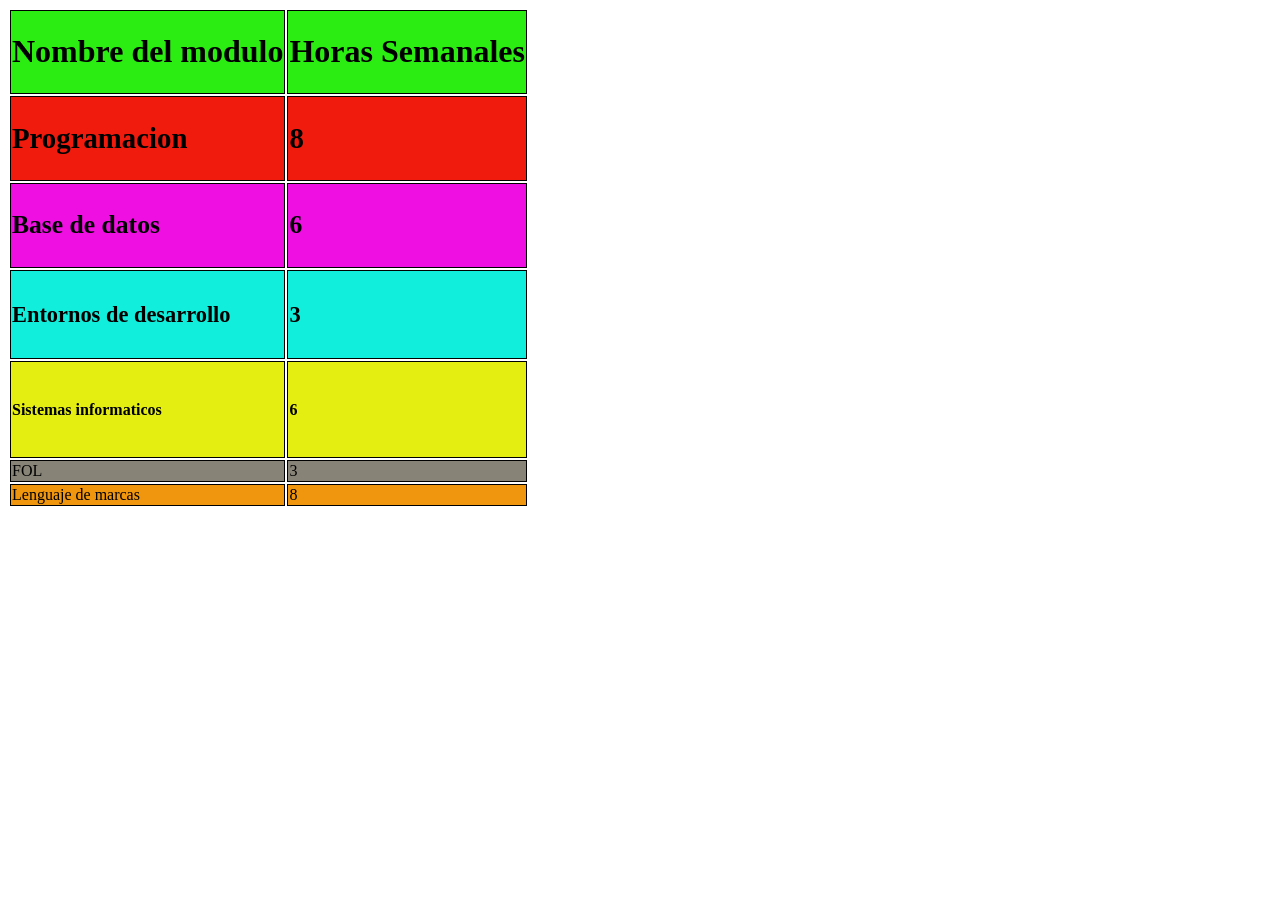
<file: U7_1920_Estructura_de_Control_y_Funciones/index.html>
<!DOCTYPE html>
<html lang="en">
<head>
    <meta charset="UTF-8">
    <meta http-equiv="X-UA-Compatible" content="IE=edge">
    <meta name="viewport" content="width=device-width, initial-scale=1.0">
    <title>Document</title>
    <link rel="stylesheet" href="css/Style.css">
</head>
<body>
    <table>
        <tr>
            <td><h1>Nombre del modulo</h1></td>
            <td><h1>Horas Semanales</h1></td>
        </tr>
        <tr>
            <td><h2>Programacion</h2></td>
            <td><h2>8</h2></td>
        </tr>
        <tr>
            <td><h3>Base de datos</h3></td>
            <td><h3>6</h3></td>
        </tr>
        <tr>
            <td><h4>Entornos de desarrollo</h4></td>
            <td><h4>3</h4></td>
        </tr>
        <tr>
            <td><h6>Sistemas informaticos</h6></td>
            <td><h6>6</h6></td>
        </tr>
        <tr>
            <td><h7>FOL</h7></td>
            <td><h7>3</h7></td>
        </tr>
        <tr>
            <td><h8>Lenguaje de marcas</h8></td>
            <td><h8>8</h8></td>
        </tr>
    </table>
</body>
</html>
</file>
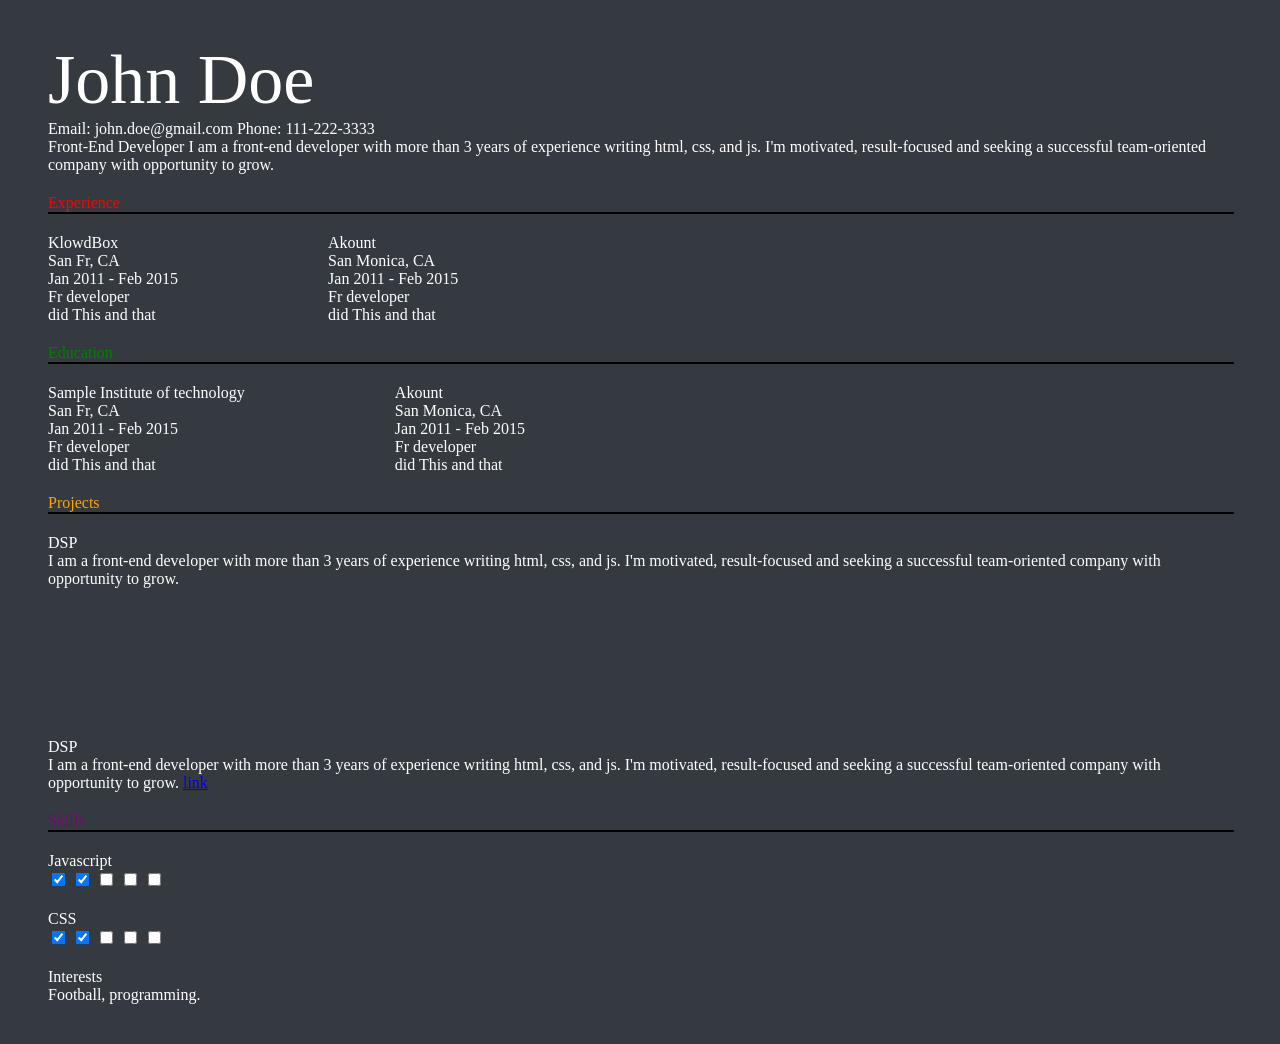
<file: U7_T1_2021_SASS-CV/index.html>
<html lang="en"><head>
    <meta charset="UTF-8">
    <meta http-equiv="X-UA-Compatible" content="IE=edge">
    <meta name="viewport" content="width=device-width, initial-scale=1.0">
    <title>Mi CV</title>
    <link rel="stylesheet" href="https://educacionadistancia.juntadeandalucia.es/centros/cordoba/pluginfile.php/104125/mod_assign/intro/css/style.css">
    <link href="https://fonts.googleapis.com/css?family=Lato:400,300,700" rel="stylesheet" type="text/css">
    <link rel="stylesheet" href="style.css">
</head>

<body>
    <div class="container">
        <div class="header">
            <div class="full-name">
                <span class="first-name">John</span>
                <span class="last-name">Doe</span>
            </div>
            <div class="contact-info">
                <span class="email">Email: </span>
                <span class="email-val">john.doe@gmail.com</span>
                <span class="separator"></span>
                <span class="phone">Phone: </span>
                <span class="phone-val">111-222-3333</span>
            </div>

            <div class="about">
                <span class="position">Front-End Developer </span>
                <span class="desc">
                    I am a front-end developer with more than 3 years of experience writing html, css, and js. I'm
                    motivated, result-focused and seeking a successful team-oriented company with opportunity to grow.
                </span>
            </div>
        </div>
        <div class="details">
            <div class="section">
                <div class="section__title section-title-1">Experience</div>
                <div class="section__list">
                    <div class="section__list-item">
                        <div class="left">
                            <div class="name">KlowdBox</div>
                            <div class="addr">San Fr, CA</div>
                            <div class="duration">Jan 2011 - Feb 2015</div>
                        </div>
                        <div class="right">
                            <div class="name">Fr developer</div>
                            <div class="desc">did This and that</div>
                        </div>
                    </div>
                    <div class="section__list-item">
                        <div class="left">
                            <div class="name">Akount</div>
                            <div class="addr">San Monica, CA</div>
                            <div class="duration">Jan 2011 - Feb 2015</div>
                        </div>
                        <div class="right">
                            <div class="name">Fr developer</div>
                            <div class="desc">did This and that</div>
                        </div>
                    </div>

                </div>
            </div>
            <div class="section">
                <div class="section__title section-title-2">Education</div>
                <div class="section__list">
                    <div class="section__list-item">
                        <div class="left">
                            <div class="name">Sample Institute of technology</div>
                            <div class="addr">San Fr, CA</div>
                            <div class="duration">Jan 2011 - Feb 2015</div>
                        </div>
                        <div class="right">
                            <div class="name">Fr developer</div>
                            <div class="desc">did This and that</div>
                        </div>
                    </div>
                    <div class="section__list-item">
                        <div class="left">
                            <div class="name">Akount</div>
                            <div class="addr">San Monica, CA</div>
                            <div class="duration">Jan 2011 - Feb 2015</div>
                        </div>
                        <div class="right">
                            <div class="name">Fr developer</div>
                            <div class="desc">did This and that</div>
                        </div>
                    </div>

                </div>

            </div>
            <div class="section">
                <div class="section__title section-title-3">Projects</div>
                <div class="section__list">
                    <div class="section__list-item">
                        <div class="name">DSP</div>
                        <div class="text">I am a front-end developer with more than 3 years of experience writing html,
                            css, and js. I'm motivated, result-focused and seeking a successful team-oriented company
                            with opportunity to grow.</div>
                    </div>

                    <div class="section__list-item">
                        <div class="name">DSP</div>
                        <div class="text">I am a front-end developer with more than 3 years of experience writing html,
                            css, and js. I'm motivated, result-focused and seeking a successful team-oriented company
                            with opportunity to grow. <a href="https://educacionadistancia.juntadeandalucia.es/login">link</a>
                        </div>
                    </div>
                </div>
            </div>
            <div class="section">
                <div class="section__title section-title-4">Skills</div>
                <div class="skills">
                    <div class="skills__item">
                        <div class="left">
                            <div class="name">
                                Javascript
                            </div>
                        </div>
                        <div class="right">
                            <input id="ck1" type="checkbox" checked="">

                            <label for="ck1"></label>
                            <input id="ck2" type="checkbox" checked="">

                            <label for="ck2"></label>
                            <input id="ck3" type="checkbox">

                            <label for="ck3"></label>
                            <input id="ck4" type="checkbox">
                            <label for="ck4"></label>
                            <input id="ck5" type="checkbox">
                            <label for="ck5"></label>

                        </div>
                    </div>

                </div>
                <div class="skills__item">
                    <div class="left">
                        <div class="name">
                            CSS</div>
                    </div>
                    <div class="right">
                        <input id="ck1" type="checkbox" checked="">

                        <label for="ck1"></label>
                        <input id="ck2" type="checkbox" checked="">

                        <label for="ck2"></label>
                        <input id="ck3" type="checkbox">

                        <label for="ck3"></label>
                        <input id="ck4" type="checkbox">
                        <label for="ck4"></label>
                        <input id="ck5" type="checkbox">
                        <label for="ck5"></label>

                    </div>
                </div>

            </div>
            <div class="section">
                <div class="section__title">
                    Interests
                </div>
                <div class="section__list">
                    <div class="section__list-item">
                        Football, programming.
                    </div>
                </div>
            </div>
        </div>
    </div>
    

</body></html>
</file>
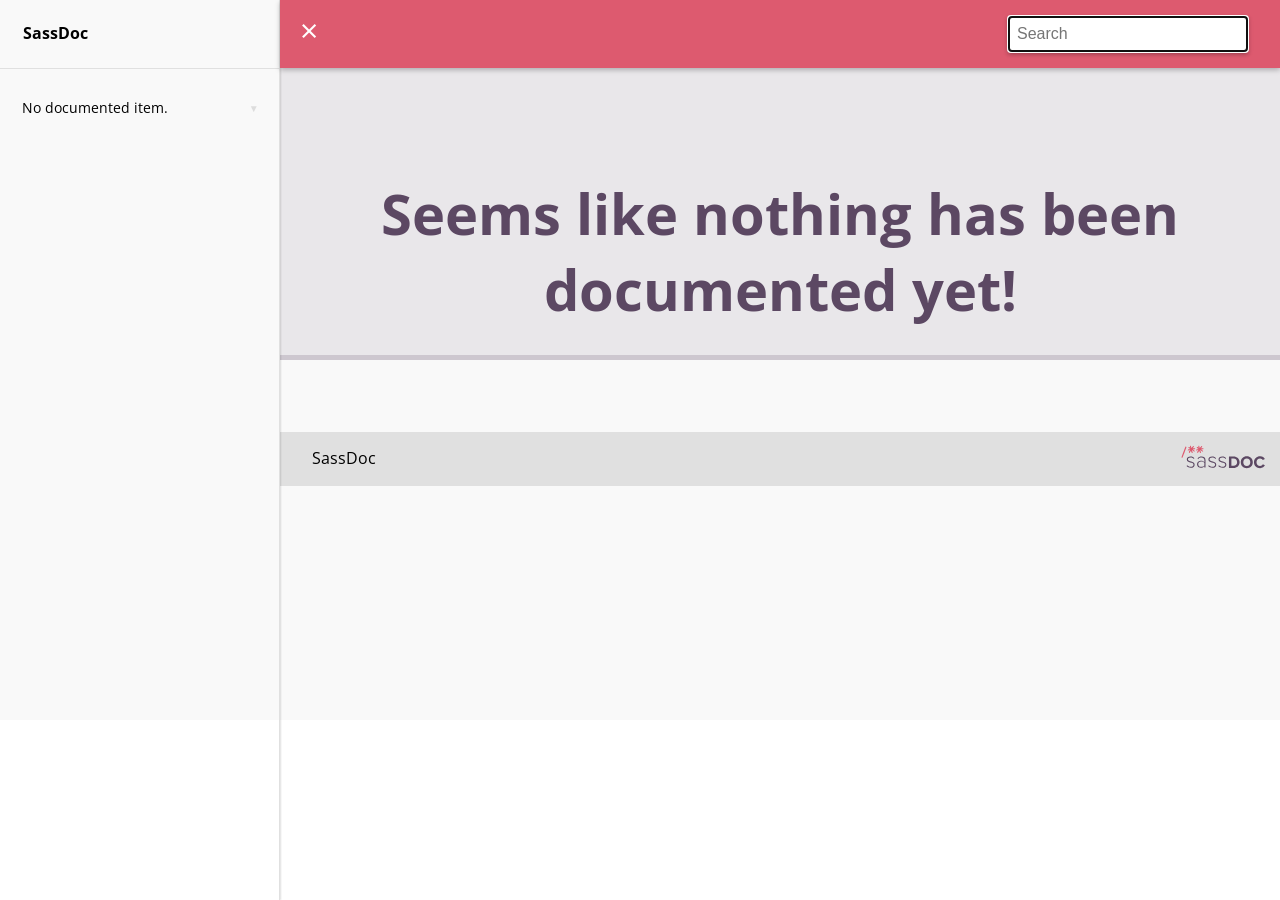
<file: U7_T1_2021_SASS-CV/sassdoc/index.html>
<!doctype html><html lang="en"><head><meta charset="utf-8"><title>SassDoc</title><link rel="stylesheet" href="assets/css/main.css"><link href="https://fonts.googleapis.com/css?family=Open+Sans:400,500,700" rel="stylesheet" type="text/css"><meta name="viewport" content="width=device-width"><meta content="IE=edge, chrome=1" http-equiv="X-UA-Compatible"><!-- Open Graph tags --><meta property="og:title" content="SassDoc - SassDoc"><meta property="og:type" content="website"><meta property="og:description" content="Release the docs!"><!-- Thanks to Sass-lang.com for the icons --><link href="assets/images/favicon.png" rel="shortcut icon"></head><body><aside class="sidebar" role="nav"><div class="sidebar__header"><h1 class="sidebar__title">SassDoc</h1></div><div class="sidebar__body"><p class="sidebar__item sidebar__item--heading">No documented item.</p></div></aside><article class="main" role="main"><header class="header" role="banner"><div class="container"><div class="sassdoc__searchbar searchbar"><label for="js-search-input" class="visually-hidden">Search</label><div class="searchbar__form" id="js-search"><input name="search" type="search" class="searchbar__field" autocomplete="off" autofocus id="js-search-input" placeholder="Search"><ul class="searchbar__suggestions" id="js-search-suggestions"></ul></div></div></div></header><section class="main__section"><h2 class="main__heading">Seems like nothing has been documented yet!</h2></section><footer class="footer" role="contentinfo"><div class="container"><div class="footer__project-info project-info"><!-- Name and URL --> <span class="project-info__name">SassDoc</span><!-- Version --><!-- License --></div><a class="footer__watermark" href="http://sassdoc.com"><img src="assets/images/logo_light_inline.svg" alt="SassDoc Logo"></a></div></footer></article><script src="https://ajax.googleapis.com/ajax/libs/jquery/2.1.1/jquery.min.js"></script><script>window.jQuery || document.write('<script src="assets/js/vendor/jquery.min.js"><\/script>')</script><script src="assets/js/main.min.js"></script></body></html>
</file>
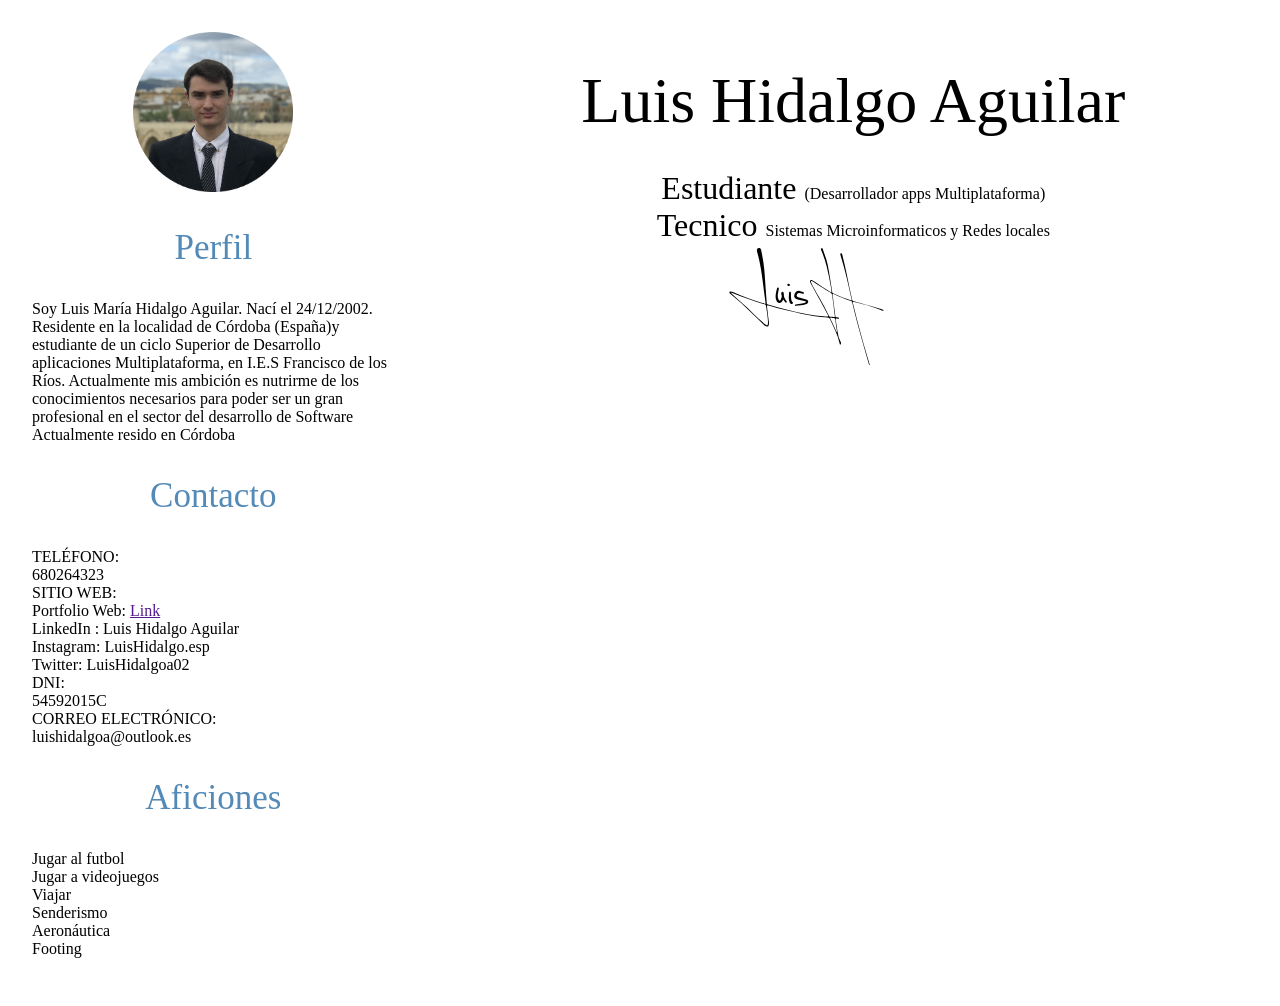
<file: U7_T1_1920_Iniciación_a_Sass_Instalación_Compilación_Variables_Anidación/curriculumVTE.html>
<!DOCTYPE html>
<html lang="en">
<head>
    <meta charset="UTF-8">
    <meta http-equiv="X-UA-Compatible" content="IE=edge">
    <meta name="viewport" content="width=device-width, initial-scale=1.0">
    <title>Document</title>
    <link rel="stylesheet" href="css/style.css">
</head>
<body class="mt-2 row p-0 m-0">
    <div class="col-4 col-lg-4 d-flex flex-column gap-10" id="izquierda">
        <center><img class="img-fluid rw-1" src="images/Foto.png" alt=""></center>
        <div id="about me" class="p-1">
            <span><center>Perfil</center></span>
            <p>Soy Luis María Hidalgo Aguilar. Nací el 
                24/12/2002.
                Residente en la localidad de 
                Córdoba (España)y estudiante de un 
                ciclo Superior de Desarrollo 
                aplicaciones Multiplataforma, en I.E.S 
                Francisco de los Ríos.
                Actualmente mis ambición es nutrirme 
                de los conocimientos necesarios para 
                poder ser un gran profesional en el 
                sector del desarrollo de Software
                Actualmente resido en Córdoba</p>
                <span><center>Contacto</center></span>
                <p>TELÉFONO:<br>
                    680264323<br>
                    SITIO WEB:<br>
                    Portfolio Web: <a href="">Link</a><br>
                    LinkedIn : Luis Hidalgo Aguilar<br>
                    Instagram: LuisHidalgo.esp<br>
                    Twitter: LuisHidalgoa02<br>
                    DNI:<br>
                    54592015C<br>
                    CORREO ELECTRÓNICO:<br>
                    luishidalgoa@outlook.es<br>
                    </p>
                <span><center>Aficiones</center></span>
                <p>Jugar al futbol<br>
                    Jugar a videojuegos<br>
                    Viajar <br>
                    Senderismo<br>
                    Aeronáutica <br>
                    Footing </p>
        </div>
    </div>
    <div class="col-8" id="derecha">
        <div class="d-flex flex-column">
            <span class="fs-6 p-9">Luis Hidalgo Aguilar</span>
            <p class="m-0">Estudiante <span>(Desarrollador apps Multiplataforma)</span></p>
            <p class="m-0">Tecnico <span>Sistemas Microinformaticos y Redes locales</span></p>
            <svg class="rw-1" id="firma" viewBox="0 0 656 496" xmlns="http://www.w3.org/2000/svg">
                <g clip-path="url(#clip0_2_5203)">
                <path class="fill-white" d="M591.375 497C586.022 479.576 581.052 462.149 576.064 444.727C565.263 407.007 554.474 369.288 544.413 331.358C536.324 300.864 528.917 270.212 521.702 239.509C520.915 236.16 519.41 234.366 516.121 233.413C491.581 226.299 468.088 216.496 445.077 205.48C443.896 204.915 442.778 204.058 440.798 204.787C442.131 214.895 443.496 225.128 444.827 235.365C446.355 247.121 447.865 258.88 449.361 270.641C450.465 279.323 451.983 287.95 452.504 296.709C452.641 299.021 453.999 300.561 456.799 300.596C459.242 300.627 461.694 301.196 464.111 301.681C465.75 302.01 467.745 302.573 467.589 304.599C467.407 306.98 465.196 306.492 463.622 306.366C460.674 306.13 457.84 304.841 454.373 305.398C454.288 315.02 456.205 324.443 457.59 333.852C459.821 349.012 462.066 364.19 465.421 379.17C467.261 387.387 471.637 394.563 474.621 402.308C476.448 407.048 475.9 410.271 472.684 412.677C470.48 411.675 470.468 409.382 470.072 407.576C462.248 371.918 444.981 340.048 430.087 307.216C427.98 302.572 425.019 301.303 420.113 300.869C402.79 299.337 385.456 298.106 368.164 295.853C330.279 290.917 293.418 281.395 256.371 272.701C230.127 266.541 204.072 259.546 178.168 252.037C176.591 251.58 174.987 251.216 172.99 250.705C171.293 256.761 173.142 262.466 173.728 268.056C175.578 285.717 178.053 303.311 180.132 320.949C180.559 324.567 180.448 328.253 179.469 331.869C177.875 337.76 174.39 339.648 168.585 337.603C164.7 336.234 161.729 333.547 158.841 330.774C141.535 314.154 124.138 297.626 106.98 280.855C81.107 255.564 54.3056 231.327 26.1901 208.547C23.7401 206.561 21.3355 204.423 19.334 202.004C16.3512 198.4 17.8026 195.29 22.5183 194.792C25.9479 194.43 29.1599 195.556 32.16 196.978C73.541 216.585 117.057 230.323 160.66 243.826C162.367 244.355 164.015 245.364 166.491 244.549C165.502 236.969 164.501 229.311 163.504 221.652C160.867 201.39 158.19 181.134 155.606 160.866C150.138 117.98 144.115 75.2006 132.121 33.517C131.436 31.1347 130.884 28.6552 130.726 26.1917C130.388 20.9204 133.397 17.2964 138.225 16.7346C143.071 16.1709 147.061 18.9066 148.111 23.9037C149.614 31.0574 150.862 38.2646 152.221 45.4485C155.897 64.8793 159.244 84.3691 161.046 104.071C162.378 118.642 163.258 133.255 164.311 147.852C165.914 170.075 167.475 192.3 169.09 214.522C169.765 223.808 170.754 233.079 171.146 242.376C171.302 246.064 172.649 247.538 176.069 248.532C202.292 256.154 228.752 262.874 255.276 269.326C282.914 276.048 310.521 282.931 338.518 288.081C359.947 292.023 381.512 295.074 403.261 296.129C408.872 296.401 414.44 297.472 420.069 297.186C421.199 297.129 422.407 296.963 423.252 295.944C423.883 293.907 422.495 292.429 421.697 290.871C405.357 258.991 388.154 227.578 370.509 196.403C363.373 183.793 356.603 170.977 349.678 158.248C348.141 155.422 347.732 152.323 349.752 149.793C351.786 147.245 354.836 147.836 357.63 148.772C361.645 150.117 365.002 152.585 368.349 155.079C387.753 169.531 408.163 182.433 429.146 194.446C431.447 195.763 433.858 196.887 436.773 198.387C436.574 189.276 434.766 180.868 433.387 172.45C429.012 145.741 423.758 119.198 417.17 92.937C411.49 70.2936 404.044 48.2312 395.035 26.6959C394.778 26.0811 394.436 25.4947 394.242 24.8618C393.434 22.2313 391.599 19.1381 395.658 17.7558C399.428 16.4724 400.537 19.4389 401.42 22.2849C407.677 42.4503 416.354 61.8392 420.711 82.6165C424.553 100.936 427.462 119.416 430.367 137.898C432.957 154.372 435.6 170.837 438.205 187.309C438.617 189.918 439.319 192.552 439.23 195.153C439.091 199.257 441.457 201.067 444.658 202.615C467.642 213.73 491.328 223.084 515.579 231.032C516.534 231.345 517.454 231.759 518.623 231.244C519.685 229.043 518.821 226.71 518.341 224.561C512.004 196.239 505.605 167.929 499.097 139.646C491.973 108.681 483.887 77.9717 474.148 47.7137C473.638 46.1318 473.09 44.5392 472.821 42.9085C472.438 40.58 472.877 38.4448 475.624 37.8877C478.066 37.3927 479.443 38.9537 480.039 41.0128C481.102 44.6829 481.962 48.414 482.83 52.1377C488.371 75.9208 494.83 99.5381 499.195 123.536C505.55 158.474 513.807 192.97 521.185 227.67C522.079 231.874 524.074 233.789 528.099 234.854C550.122 240.681 572.144 246.527 594.052 252.766C610.538 257.461 626.854 262.752 643.241 267.792C644.514 268.183 645.785 268.615 646.992 269.169C648.476 269.851 650.504 270.52 649.759 272.63C648.941 274.948 646.98 273.808 645.5 273.27C635.795 269.745 626.096 266.202 616.426 262.582C592.695 253.699 568.085 247.842 543.651 241.376C537.439 239.732 531.243 238.029 524.885 236.312C523.481 240.437 524.957 243.77 525.724 247.029C542.764 319.41 562.552 391.054 583.731 462.322C587.096 473.645 590.416 484.981 593.878 496.655C593.25 497 592.5 497 591.375 497ZM115.49 285.005C131.416 300.906 147.745 316.371 165.757 329.921C173.405 335.673 174.777 334.961 175.936 325.671C176.141 324.027 176.397 322.358 176.322 320.714C175.296 298.099 171.533 275.829 168.037 253.513C167.425 249.605 165.746 248.316 162.365 247.314C118.27 234.247 75.0026 218.817 32.3685 201.583C30.0486 200.645 27.715 198.979 23.3404 200.279C54.1681 229.025 86.0606 255.181 115.49 285.005ZM384.853 216.715C398.937 242.22 412.981 267.747 425.976 293.831C427.373 296.635 429.268 298.567 432.434 298.472C436.791 298.343 441.04 298.921 445.336 299.49C449.678 300.064 451.005 298.244 450.308 293.9C449.29 287.55 448.323 281.188 447.535 274.806C446.407 265.672 445.578 256.5 444.405 247.372C442.916 235.775 440.922 224.235 439.707 212.612C438.991 205.762 437.305 200.669 430.179 197.529C420.144 193.107 410.971 186.889 401.769 180.883C388.387 172.148 375.155 163.181 361.717 154.532C359.261 152.951 356.066 149.984 353.219 152.592C350.554 155.033 353.341 158.251 354.486 160.796C363.109 179.962 374.315 197.742 384.853 216.715ZM458.555 353.28C457.462 347.485 456.13 341.723 455.331 335.888C454.17 327.418 453.41 318.893 452.446 310.395C451.943 305.969 450.408 302.934 444.947 303.479C442.228 303.751 439.379 302.735 436.59 302.293C434.984 302.039 433.17 301.131 431.897 302.65C430.532 304.28 432.081 305.782 432.743 307.206C438.627 319.856 444.601 332.464 450.458 345.127C453.004 350.632 455.339 356.236 457.915 362.13C460.754 359.086 457.954 356.495 458.555 353.28Z" fill="black"/>
                <path class="fill-white" d="M315.46 244.386C321.611 242.516 328.028 242.29 333.026 236.827C327.49 233.147 321.471 232.777 315.832 231.411C309.704 229.927 303.417 229.054 297.357 227.354C286.835 224.402 281.912 217.462 283.981 208.991C286.216 199.835 294.289 189.786 305.81 192.425C310.695 193.543 315.392 195.158 320.186 196.506C322.68 197.208 324.516 198.751 323.525 201.61C322.572 204.36 320.312 204.486 317.741 203.887C313.377 202.871 309.117 201.325 304.569 201.166C299.226 200.979 295.297 204.345 294.05 210.425C292.976 215.658 296.968 217.112 300.582 218.241C310.106 221.215 319.742 223.829 329.314 226.652C331.544 227.309 333.747 228.114 335.876 229.048C342.305 231.865 343.395 237.507 338.562 242.651C336.454 244.895 333.818 246.285 330.925 247.217C317.669 251.487 303.829 252.09 290.146 253.665C288.283 253.88 286.732 253.264 286.546 251.154C286.348 248.893 287.7 247.95 289.841 247.632C298.221 246.386 306.751 246.347 315.46 244.386Z" fill="black"/>
                <path class="fill-white" d="M220.442 229.33C223.337 233.379 225.958 232.655 227.883 229.102C231.371 222.664 234.93 216.135 231.553 208.414C230.523 206.058 230.502 203.532 230.819 201.036C231.141 198.51 232.43 196.494 235.075 196.151C237.849 195.79 239.377 197.766 240.111 200.095C240.754 202.133 241.39 204.369 241.197 206.44C240.296 216.145 244.76 223.8 250.134 231.173C250.526 231.711 250.99 232.195 251.386 232.73C253.036 234.961 254.779 237.619 251.972 239.725C249.123 241.863 247.046 239.335 245.438 237.149C243.279 234.213 241.287 231.154 239.153 228.045C237.085 228.984 237.023 231.239 236.099 232.881C233.254 237.938 229.592 242.096 223.328 241.789C216.998 241.48 213.108 237.288 210.741 231.768C207.367 223.903 206.848 215.544 208.02 207.245C209.132 199.37 211.088 191.609 212.812 183.828C213.414 181.111 214 177.63 217.869 178.329C221.805 179.04 220.988 182.238 220.428 185.138C219.136 191.829 217.916 198.535 216.794 205.256C215.413 213.531 216.714 221.455 220.442 229.33Z" fill="black"/>
                <path class="fill-white" d="M270.33 206.055C269.844 213.047 270.82 219.493 271.5 225.914C271.941 230.075 272.524 234.445 276.643 237.319C278.943 238.924 278.98 241.724 277.422 244.053C275.799 246.477 273.392 246.797 270.806 245.579C264.625 242.669 263.786 236.712 262.739 231.008C260.827 220.591 262.185 210.137 262.678 199.695C262.796 197.186 263.82 195.341 266.411 195.298C269.013 195.255 270.177 197.12 270.278 199.585C270.36 201.578 270.317 203.576 270.33 206.055Z" fill="black"/>
                <path class="fill-white" d="M265.858 169.526C265.575 170.032 265.475 170.164 265.37 170.293C262.903 173.299 260.026 172.486 257.346 170.867C255.177 169.557 255.017 167.245 255.96 165.127C256.993 162.805 259.159 162.372 261.45 162.884C264.752 163.621 266.939 165.286 265.858 169.526Z" fill="black"/>
                </g>
                <defs>
                <clipPath id="clip0_2_5203">
                <rect width="656" height="496" fill="white"/>
                </clipPath>
                </defs>
              </svg>
        </div>
        
    </div>
</body>
</html>
</file>
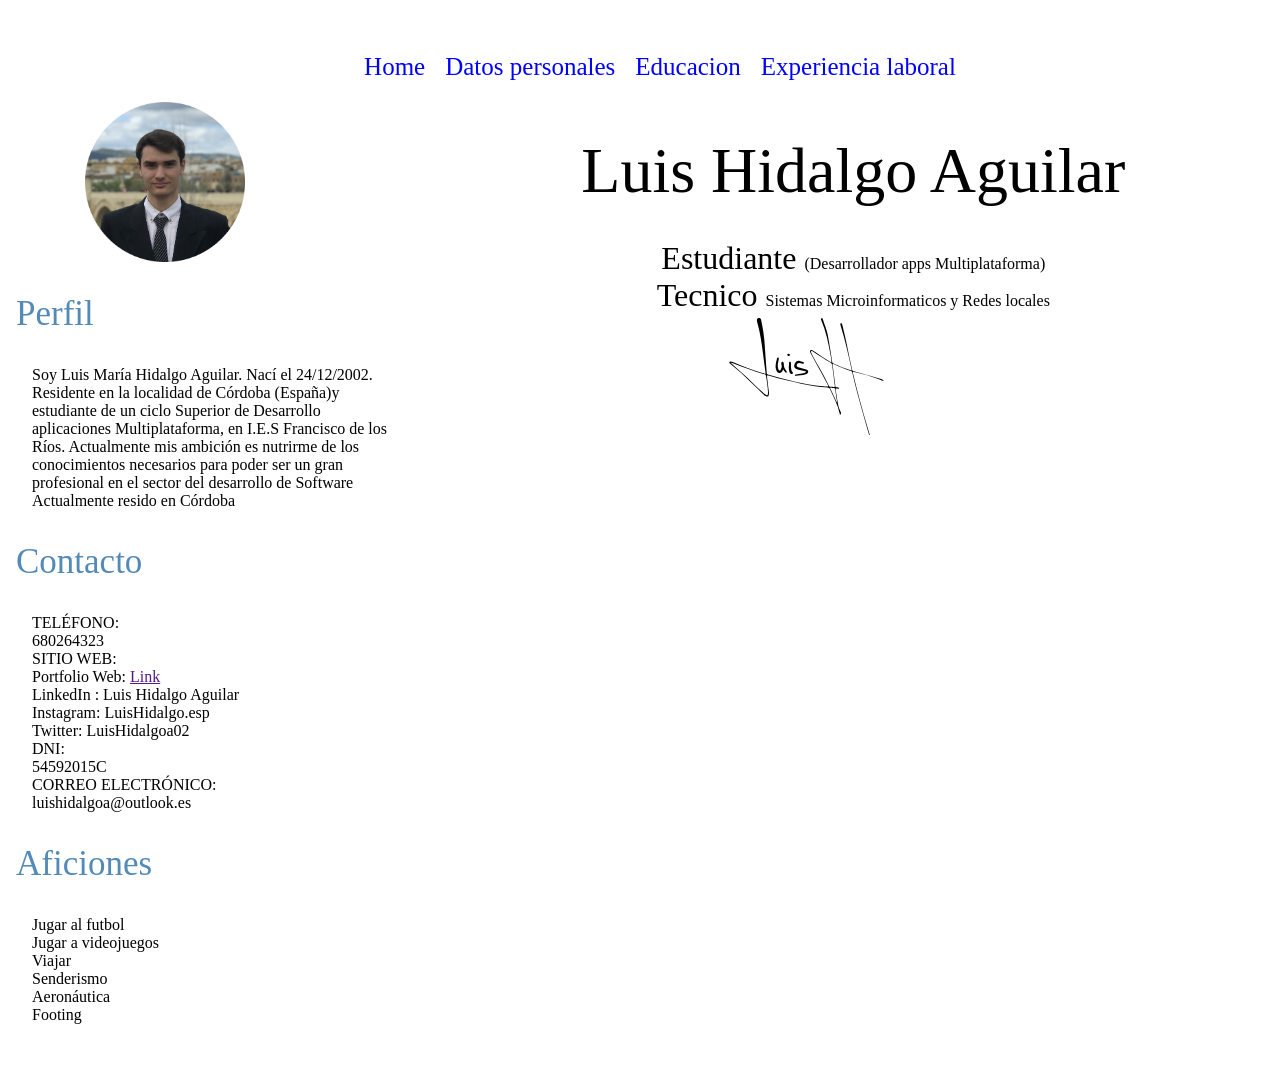
<file: U7_T3_1920_Directivas_y_mixins/curriculumVTE.html>
<!DOCTYPE html>
<html lang="en">
<head>
    <meta charset="UTF-8">
    <meta http-equiv="X-UA-Compatible" content="IE=edge">
    <meta name="viewport" content="width=device-width, initial-scale=1.0">
    <title>Document</title>
    <link rel="stylesheet" href="css/style.css">
</head>
<body class="mt-2 row p-0 m-0">
    <nav class="col-12">
        <ul>
            <li><a href="">Home</a></li>
            <li><a href="">Datos personales</a></li>
            <li><a href="">Educacion</a></li>
            <li><a href="">Experiencia laboral</a></li>
        </ul>
    </nav>
    <div class="col-4 col-lg-4 d-flex flex-column gap-10" id="izquierda">
        <img class="img-fluid rw-1" src="images/Foto.png" alt="">
        <div id="about_me" class="p-1">
            <span>Perfil</span>
            <p>Soy Luis María Hidalgo Aguilar. Nací el 
                24/12/2002.
                Residente en la localidad de 
                Córdoba (España)y estudiante de un 
                ciclo Superior de Desarrollo 
                aplicaciones Multiplataforma, en I.E.S 
                Francisco de los Ríos.
                Actualmente mis ambición es nutrirme 
                de los conocimientos necesarios para 
                poder ser un gran profesional en el 
                sector del desarrollo de Software
                Actualmente resido en Córdoba</p>
                <span>Contacto</span>
                <p>TELÉFONO:<br>
                    680264323<br>
                    SITIO WEB:<br>
                    Portfolio Web: <a href="">Link</a><br>
                    LinkedIn : Luis Hidalgo Aguilar<br>
                    Instagram: LuisHidalgo.esp<br>
                    Twitter: LuisHidalgoa02<br>
                    DNI:<br>
                    54592015C<br>
                    CORREO ELECTRÓNICO:<br>
                    luishidalgoa@outlook.es<br>
                    </p>
                <span>Aficiones</span>
                <p>Jugar al futbol<br>
                    Jugar a videojuegos<br>
                    Viajar <br>
                    Senderismo<br>
                    Aeronáutica <br>
                    Footing </p>
        </div>
    </div>
    <div class="col-8" id="derecha">
        <div class="d-flex flex-column">
            <span class="fs-6 p-9">Luis Hidalgo Aguilar</span>
            <p class="m-0">Estudiante <span>(Desarrollador apps Multiplataforma)</span></p>
            <p class="m-0">Tecnico <span>Sistemas Microinformaticos y Redes locales</span></p>
            <svg class="rw-1" id="firma" viewBox="0 0 656 496" xmlns="http://www.w3.org/2000/svg">
                <g clip-path="url(#clip0_2_5203)">
                <path class="fill-white" d="M591.375 497C586.022 479.576 581.052 462.149 576.064 444.727C565.263 407.007 554.474 369.288 544.413 331.358C536.324 300.864 528.917 270.212 521.702 239.509C520.915 236.16 519.41 234.366 516.121 233.413C491.581 226.299 468.088 216.496 445.077 205.48C443.896 204.915 442.778 204.058 440.798 204.787C442.131 214.895 443.496 225.128 444.827 235.365C446.355 247.121 447.865 258.88 449.361 270.641C450.465 279.323 451.983 287.95 452.504 296.709C452.641 299.021 453.999 300.561 456.799 300.596C459.242 300.627 461.694 301.196 464.111 301.681C465.75 302.01 467.745 302.573 467.589 304.599C467.407 306.98 465.196 306.492 463.622 306.366C460.674 306.13 457.84 304.841 454.373 305.398C454.288 315.02 456.205 324.443 457.59 333.852C459.821 349.012 462.066 364.19 465.421 379.17C467.261 387.387 471.637 394.563 474.621 402.308C476.448 407.048 475.9 410.271 472.684 412.677C470.48 411.675 470.468 409.382 470.072 407.576C462.248 371.918 444.981 340.048 430.087 307.216C427.98 302.572 425.019 301.303 420.113 300.869C402.79 299.337 385.456 298.106 368.164 295.853C330.279 290.917 293.418 281.395 256.371 272.701C230.127 266.541 204.072 259.546 178.168 252.037C176.591 251.58 174.987 251.216 172.99 250.705C171.293 256.761 173.142 262.466 173.728 268.056C175.578 285.717 178.053 303.311 180.132 320.949C180.559 324.567 180.448 328.253 179.469 331.869C177.875 337.76 174.39 339.648 168.585 337.603C164.7 336.234 161.729 333.547 158.841 330.774C141.535 314.154 124.138 297.626 106.98 280.855C81.107 255.564 54.3056 231.327 26.1901 208.547C23.7401 206.561 21.3355 204.423 19.334 202.004C16.3512 198.4 17.8026 195.29 22.5183 194.792C25.9479 194.43 29.1599 195.556 32.16 196.978C73.541 216.585 117.057 230.323 160.66 243.826C162.367 244.355 164.015 245.364 166.491 244.549C165.502 236.969 164.501 229.311 163.504 221.652C160.867 201.39 158.19 181.134 155.606 160.866C150.138 117.98 144.115 75.2006 132.121 33.517C131.436 31.1347 130.884 28.6552 130.726 26.1917C130.388 20.9204 133.397 17.2964 138.225 16.7346C143.071 16.1709 147.061 18.9066 148.111 23.9037C149.614 31.0574 150.862 38.2646 152.221 45.4485C155.897 64.8793 159.244 84.3691 161.046 104.071C162.378 118.642 163.258 133.255 164.311 147.852C165.914 170.075 167.475 192.3 169.09 214.522C169.765 223.808 170.754 233.079 171.146 242.376C171.302 246.064 172.649 247.538 176.069 248.532C202.292 256.154 228.752 262.874 255.276 269.326C282.914 276.048 310.521 282.931 338.518 288.081C359.947 292.023 381.512 295.074 403.261 296.129C408.872 296.401 414.44 297.472 420.069 297.186C421.199 297.129 422.407 296.963 423.252 295.944C423.883 293.907 422.495 292.429 421.697 290.871C405.357 258.991 388.154 227.578 370.509 196.403C363.373 183.793 356.603 170.977 349.678 158.248C348.141 155.422 347.732 152.323 349.752 149.793C351.786 147.245 354.836 147.836 357.63 148.772C361.645 150.117 365.002 152.585 368.349 155.079C387.753 169.531 408.163 182.433 429.146 194.446C431.447 195.763 433.858 196.887 436.773 198.387C436.574 189.276 434.766 180.868 433.387 172.45C429.012 145.741 423.758 119.198 417.17 92.937C411.49 70.2936 404.044 48.2312 395.035 26.6959C394.778 26.0811 394.436 25.4947 394.242 24.8618C393.434 22.2313 391.599 19.1381 395.658 17.7558C399.428 16.4724 400.537 19.4389 401.42 22.2849C407.677 42.4503 416.354 61.8392 420.711 82.6165C424.553 100.936 427.462 119.416 430.367 137.898C432.957 154.372 435.6 170.837 438.205 187.309C438.617 189.918 439.319 192.552 439.23 195.153C439.091 199.257 441.457 201.067 444.658 202.615C467.642 213.73 491.328 223.084 515.579 231.032C516.534 231.345 517.454 231.759 518.623 231.244C519.685 229.043 518.821 226.71 518.341 224.561C512.004 196.239 505.605 167.929 499.097 139.646C491.973 108.681 483.887 77.9717 474.148 47.7137C473.638 46.1318 473.09 44.5392 472.821 42.9085C472.438 40.58 472.877 38.4448 475.624 37.8877C478.066 37.3927 479.443 38.9537 480.039 41.0128C481.102 44.6829 481.962 48.414 482.83 52.1377C488.371 75.9208 494.83 99.5381 499.195 123.536C505.55 158.474 513.807 192.97 521.185 227.67C522.079 231.874 524.074 233.789 528.099 234.854C550.122 240.681 572.144 246.527 594.052 252.766C610.538 257.461 626.854 262.752 643.241 267.792C644.514 268.183 645.785 268.615 646.992 269.169C648.476 269.851 650.504 270.52 649.759 272.63C648.941 274.948 646.98 273.808 645.5 273.27C635.795 269.745 626.096 266.202 616.426 262.582C592.695 253.699 568.085 247.842 543.651 241.376C537.439 239.732 531.243 238.029 524.885 236.312C523.481 240.437 524.957 243.77 525.724 247.029C542.764 319.41 562.552 391.054 583.731 462.322C587.096 473.645 590.416 484.981 593.878 496.655C593.25 497 592.5 497 591.375 497ZM115.49 285.005C131.416 300.906 147.745 316.371 165.757 329.921C173.405 335.673 174.777 334.961 175.936 325.671C176.141 324.027 176.397 322.358 176.322 320.714C175.296 298.099 171.533 275.829 168.037 253.513C167.425 249.605 165.746 248.316 162.365 247.314C118.27 234.247 75.0026 218.817 32.3685 201.583C30.0486 200.645 27.715 198.979 23.3404 200.279C54.1681 229.025 86.0606 255.181 115.49 285.005ZM384.853 216.715C398.937 242.22 412.981 267.747 425.976 293.831C427.373 296.635 429.268 298.567 432.434 298.472C436.791 298.343 441.04 298.921 445.336 299.49C449.678 300.064 451.005 298.244 450.308 293.9C449.29 287.55 448.323 281.188 447.535 274.806C446.407 265.672 445.578 256.5 444.405 247.372C442.916 235.775 440.922 224.235 439.707 212.612C438.991 205.762 437.305 200.669 430.179 197.529C420.144 193.107 410.971 186.889 401.769 180.883C388.387 172.148 375.155 163.181 361.717 154.532C359.261 152.951 356.066 149.984 353.219 152.592C350.554 155.033 353.341 158.251 354.486 160.796C363.109 179.962 374.315 197.742 384.853 216.715ZM458.555 353.28C457.462 347.485 456.13 341.723 455.331 335.888C454.17 327.418 453.41 318.893 452.446 310.395C451.943 305.969 450.408 302.934 444.947 303.479C442.228 303.751 439.379 302.735 436.59 302.293C434.984 302.039 433.17 301.131 431.897 302.65C430.532 304.28 432.081 305.782 432.743 307.206C438.627 319.856 444.601 332.464 450.458 345.127C453.004 350.632 455.339 356.236 457.915 362.13C460.754 359.086 457.954 356.495 458.555 353.28Z" fill="black"/>
                <path class="fill-white" d="M315.46 244.386C321.611 242.516 328.028 242.29 333.026 236.827C327.49 233.147 321.471 232.777 315.832 231.411C309.704 229.927 303.417 229.054 297.357 227.354C286.835 224.402 281.912 217.462 283.981 208.991C286.216 199.835 294.289 189.786 305.81 192.425C310.695 193.543 315.392 195.158 320.186 196.506C322.68 197.208 324.516 198.751 323.525 201.61C322.572 204.36 320.312 204.486 317.741 203.887C313.377 202.871 309.117 201.325 304.569 201.166C299.226 200.979 295.297 204.345 294.05 210.425C292.976 215.658 296.968 217.112 300.582 218.241C310.106 221.215 319.742 223.829 329.314 226.652C331.544 227.309 333.747 228.114 335.876 229.048C342.305 231.865 343.395 237.507 338.562 242.651C336.454 244.895 333.818 246.285 330.925 247.217C317.669 251.487 303.829 252.09 290.146 253.665C288.283 253.88 286.732 253.264 286.546 251.154C286.348 248.893 287.7 247.95 289.841 247.632C298.221 246.386 306.751 246.347 315.46 244.386Z" fill="black"/>
                <path class="fill-white" d="M220.442 229.33C223.337 233.379 225.958 232.655 227.883 229.102C231.371 222.664 234.93 216.135 231.553 208.414C230.523 206.058 230.502 203.532 230.819 201.036C231.141 198.51 232.43 196.494 235.075 196.151C237.849 195.79 239.377 197.766 240.111 200.095C240.754 202.133 241.39 204.369 241.197 206.44C240.296 216.145 244.76 223.8 250.134 231.173C250.526 231.711 250.99 232.195 251.386 232.73C253.036 234.961 254.779 237.619 251.972 239.725C249.123 241.863 247.046 239.335 245.438 237.149C243.279 234.213 241.287 231.154 239.153 228.045C237.085 228.984 237.023 231.239 236.099 232.881C233.254 237.938 229.592 242.096 223.328 241.789C216.998 241.48 213.108 237.288 210.741 231.768C207.367 223.903 206.848 215.544 208.02 207.245C209.132 199.37 211.088 191.609 212.812 183.828C213.414 181.111 214 177.63 217.869 178.329C221.805 179.04 220.988 182.238 220.428 185.138C219.136 191.829 217.916 198.535 216.794 205.256C215.413 213.531 216.714 221.455 220.442 229.33Z" fill="black"/>
                <path class="fill-white" d="M270.33 206.055C269.844 213.047 270.82 219.493 271.5 225.914C271.941 230.075 272.524 234.445 276.643 237.319C278.943 238.924 278.98 241.724 277.422 244.053C275.799 246.477 273.392 246.797 270.806 245.579C264.625 242.669 263.786 236.712 262.739 231.008C260.827 220.591 262.185 210.137 262.678 199.695C262.796 197.186 263.82 195.341 266.411 195.298C269.013 195.255 270.177 197.12 270.278 199.585C270.36 201.578 270.317 203.576 270.33 206.055Z" fill="black"/>
                <path class="fill-white" d="M265.858 169.526C265.575 170.032 265.475 170.164 265.37 170.293C262.903 173.299 260.026 172.486 257.346 170.867C255.177 169.557 255.017 167.245 255.96 165.127C256.993 162.805 259.159 162.372 261.45 162.884C264.752 163.621 266.939 165.286 265.858 169.526Z" fill="black"/>
                </g>
                <defs>
                <clipPath id="clip0_2_5203">
                <rect width="656" height="496" fill="white"/>
                </clipPath>
                </defs>
              </svg>
        </div>
        
    </div>
</body>
</html>
</file>
<file: U7_1920_Estructura_de_Control_y_Funciones/css/Style.css>
body table tr:nth-child(1) {
  background-color: #2ced11;
}
body table tr:nth-child(2) {
  background-color: #f11b0d;
}
body table tr:nth-child(3) {
  background-color: #ef0fe2;
}
body table tr:nth-child(4) {
  background-color: #11eedc;
}
body table tr:nth-child(5) {
  background-color: #e5ee11;
}
body table tr:nth-child(6) {
  background-color: #888377;
}
body table tr:nth-child(7) {
  background-color: #f0960e;
}
body table td {
  border: 1px black solid;
}

h1 {
  font-size: 2rem;
}

h2 {
  font-size: 1.8rem;
}

h3 {
  font-size: 1.6rem;
}

h4 {
  font-size: 1.4rem;
}

h5 {
  font-size: 1.2rem;
}

h6 {
  font-size: 1rem;
}

/*# sourceMappingURL=Style.css.map */
</file>
<file: U7_T1_2021_SASS-CV/style.css>
body {
  background-color: #343a40;
  color: #fff;
}
body .full-name {
  font-size: 70px;
}
body p, body h1, body h2, body h3, body h4, body h5, body h6 {
  margin: 0;
}
body .container {
  display: flex;
  flex-direction: column;
  gap: 20px;
}
body .container .details {
  display: flex;
  flex-direction: column;
  gap: 20px;
}
body .container .details .section:nth-child(1) {
  display: flex;
  flex-direction: column;
  gap: 20px;
}
body .container .details .section:nth-child(1) .section__title {
  display: flex;
  flex-direction: column;
  color: red !important;
}
body .container .details .section:nth-child(1) .section__title::after {
  position: relative;
  content: "";
  width: 100% !important;
  background-color: black;
  padding: 1px;
}
body .container .details .section:nth-child(1) .section__list {
  display: flex;
  flex-wrap: wrap;
  gap: 150px;
}
body .container .details {
  display: flex;
  flex-direction: column;
  gap: 20px;
}
body .container .details .section:nth-child(2) {
  display: flex;
  flex-direction: column;
  gap: 20px;
}
body .container .details .section:nth-child(2) .section__title {
  display: flex;
  flex-direction: column;
  color: green !important;
}
body .container .details .section:nth-child(2) .section__title::after {
  position: relative;
  content: "";
  width: 100% !important;
  background-color: black;
  padding: 1px;
}
body .container .details .section:nth-child(2) .section__list {
  display: flex;
  flex-wrap: wrap;
  gap: 150px;
}
body .container .details {
  display: flex;
  flex-direction: column;
  gap: 20px;
}
body .container .details .section:nth-child(3) {
  display: flex;
  flex-direction: column;
  gap: 20px;
}
body .container .details .section:nth-child(3) .section__title {
  display: flex;
  flex-direction: column;
  color: orange !important;
}
body .container .details .section:nth-child(3) .section__title::after {
  position: relative;
  content: "";
  width: 100% !important;
  background-color: black;
  padding: 1px;
}
body .container .details .section:nth-child(3) .section__list {
  display: flex;
  flex-wrap: wrap;
  gap: 150px;
}
body .container .details {
  display: flex;
  flex-direction: column;
  gap: 20px;
}
body .container .details .section:nth-child(4) {
  display: flex;
  flex-direction: column;
  gap: 20px;
}
body .container .details .section:nth-child(4) .section__title {
  display: flex;
  flex-direction: column;
  color: purple !important;
}
body .container .details .section:nth-child(4) .section__title::after {
  position: relative;
  content: "";
  width: 100% !important;
  background-color: black;
  padding: 1px;
}
body .container .details .section:nth-child(4) .section__list {
  display: flex;
  flex-wrap: wrap;
  gap: 150px;
}

.container {
  margin: 40px;
}

/*# sourceMappingURL=style.css.map */
</file>
<file: U7_T1_2021_SASS-CV/sassdoc/assets/css/main.css>
.container:after,.header:after,.searchbar:after{content:"";display:table;clear:both}.visually-hidden{width:1px;height:1px;position:absolute;padding:0;margin:-1px;overflow:hidden;clip:rect(0 0 0 0);border:0}.sidebar__title{text-overflow:ellipsis;overflow:hidden;white-space:nowrap}code[class*='language-'],pre[class*='language-']{color:black;text-shadow:0 1px white;font-family:Consolas, Monaco, 'Andale Mono', monospace;direction:ltr;text-align:left;white-space:pre;word-spacing:normal;word-break:normal;-moz-tab-size:4;-o-tab-size:4;tab-size:4;-webkit-hyphens:none;-moz-hyphens:none;-ms-hyphens:none;hyphens:none}pre[class*='language-']::-moz-selection,pre[class*='language-'] ::-moz-selection,code[class*='language-']::-moz-selection,code[class*='language-'] ::-moz-selection{text-shadow:none;background:#b3d4fc}pre[class*='language-']::selection,pre[class*='language-'] ::selection,code[class*='language-']::selection,code[class*='language-'] ::selection{text-shadow:none;background:#b3d4fc}@media print{code[class*='language-'],pre[class*='language-']{text-shadow:none}}pre[class*='language-']{padding:1em;margin:.5em 0;overflow:auto}:not(pre)>code[class*='language-'],pre[class*='language-']{background:white}:not(pre)>code[class*='language-']{padding:.1em;border-radius:.3em}.token.comment,.token.prolog,.token.doctype,.token.cdata{color:slategray}.token.punctuation{color:#999}.namespace{opacity:.7}.token.property,.token.tag,.token.boolean,.token.number,.token.constant,.token.symbol{color:#905}.token.selector,.token.attr-name,.token.string,.token.builtin{color:#690}.token.operator,.token.entity,.token.url,.language-css .token.string,.style .token.string,.token.variable{color:#a67f59;background:rgba(255,255,255,0.5)}.token.atrule,.token.attr-value,.token.keyword{color:#07a}.token.regex,.token.important{color:#e90}.token.important{font-weight:bold}.token.entity{cursor:help}html{-webkit-box-sizing:border-box;-moz-box-sizing:border-box;box-sizing:border-box}*,*::after,*::before{-webkit-box-sizing:inherit;-moz-box-sizing:inherit;box-sizing:inherit}body{font:1em/1.35 "Open Sans","Helvetica Neue Light","Helvetica Neue","Helvetica","Arial",sans-serif;overflow:auto;margin:0}a{transition:0.15s;text-decoration:none;color:#dd5a6f}a:hover,a:hover code{color:#333}table p{margin:0 0 .5rem}:not(pre)>code{color:#dd5a6f;white-space:nowrap;font-weight:normal}@media (max-width: 800px){table,tbody,tr,td,th{display:block}thead{width:1px;height:1px;position:absolute;padding:0;margin:-1px;overflow:hidden;clip:rect(0 0 0 0);border:0}tr{padding-bottom:1em;margin-bottom:1em;border-bottom:2px solid #ddd}td::before,th::before{content:attr(data-label) ": ";text-transform:capitalize;font-weight:bold}td p,th p{display:inline}}.layout-toggle{display:none}@media (min-width: 801px){.layout-toggle{position:absolute;top:8px;left:20px;font-size:2em;cursor:pointer;color:white;display:block}}@media (min-width: 801px){.sidebar-closed .sidebar{-webkit-transform:translateX(-280px);-ms-transform:translateX(-280px);transform:translateX(-280px)}.sidebar-closed .main{padding-left:0}.sidebar-closed .header{left:0}}.list-unstyled{padding-left:0;list-style:none;line-height:1.5;margin-top:0;margin-bottom:1.5rem}.list-inline li{display:inline-block}.container{max-width:100%;width:1170px;margin:0 auto;padding:0 2rem}.relative{position:relative}.clear{clear:both}.header{position:fixed;top:0;right:0;left:280px;box-shadow:0 2px 5px rgba(0,0,0,0.26);padding:1em 0;background:#dd5a6f;color:#e0e0e0;z-index:4000}@media (max-width: 800px){.header{left:0}}@media (min-width: 801px){.header{transition:0.2s cubic-bezier(0.215, 0.61, 0.355, 1)}}.header__title{font-weight:500;text-align:center;margin:0 0 0.5em 0}.header__title a{color:#e0e0e0}@media (min-width: 801px){.header__title{float:left;font-size:1em;margin-top:.25em;margin-bottom:0}}.searchbar{display:inline-block;float:right}@media (max-width: 800px){.searchbar{display:block;float:none}}.searchbar__form{float:right;position:relative}@media (max-width: 800px){.searchbar__form{float:none}}@media (min-width: 801px){.searchbar__form{min-width:15em}}.searchbar__field{border:none;padding:0.5em;font-size:1em;margin:0;width:100%;box-shadow:0 1.5px 4px rgba(0,0,0,0.24),0 1.5px 6px rgba(0,0,0,0.12);border:1px solid #e0e0e0}.searchbar__suggestions{position:absolute;top:100%;right:0;left:0;box-shadow:0 1.5px 4px rgba(0,0,0,0.24),0 1.5px 6px rgba(0,0,0,0.12);border:1px solid #e0e0e0;background:white;padding:0;margin:0;list-style:none;z-index:2}.searchbar__suggestions:empty{display:none}.searchbar__suggestions .selected{background:#ddd}.searchbar__suggestions li{border-bottom:1px solid #e0e0e0}.searchbar__suggestions li:last-of-type{border:none}.searchbar__suggestions a{display:block;padding:0.5em;font-size:0.9em}.searchbar__suggestions a:hover,.searchbar__suggestions a:active,.searchbar__suggestions a:focus{background:#e0e0e0}.searchbar__suggestions code{margin-right:.5em}@media (min-width: 801px){.sidebar{position:fixed;top:0;bottom:0;left:0;overflow:auto;box-shadow:1px 0 1.5px rgba(0,0,0,0.12);width:280px;z-index:2;border-right:1px solid #e0e0e0;transition:0.2s cubic-bezier(0.215, 0.61, 0.355, 1)}}@media (max-width: 800px){.sidebar{margin-top:4em}}.sidebar__annotation{color:#5c4863}.sidebar__item{font-size:0.9em}.sidebar__item a{padding:0.5em 4.5em;display:block;text-decoration:none;color:#333}.sidebar__item:hover,.sidebar__item:active,.sidebar__item:focus{background:#e0e0e0}.sidebar__item.is-collapsed+*{display:none}.sidebar__item--heading{padding:1em 1.5em}.sidebar__item--heading a{font-weight:bold}.sidebar__item--sub-heading{padding:0.5em 2.5em}.sidebar__item--sub-heading a{color:#888}.sidebar__item--heading,.sidebar__item--sub-heading{position:relative}.sidebar__item--heading:after,.sidebar__item--sub-heading:after{position:absolute;top:50%;right:2em;content:'\25BC';margin-top:-0.5em;color:#ddd;font-size:0.7em}.sidebar__item--heading.is-collapsed:after,.sidebar__item--sub-heading.is-collapsed:after{content:'\25B6'}.sidebar__item--heading a,.sidebar__item--sub-heading a{padding:0;display:inline}.sidebar__description{color:#e0e0e0;padding-right:2em}.sidebar__header{border-bottom:1px solid #e0e0e0}.sidebar__title{font-size:1em;margin:0;padding:1.45em}.btn-toggle{background:#EFEFEF;border:none;border-bottom:1px solid #e0e0e0;display:block;padding:1em;width:100%;cursor:pointer;color:#999;font-weight:bold;margin:0;transition:0.15s ease-out}.btn-toggle:hover,.btn-toggle:active,.btn-toggle:focus{background:#DFDFDF}.main{background:#f9f9f9;position:relative}@media (min-width: 801px){.main{transition:0.2s cubic-bezier(0.215, 0.61, 0.355, 1);padding-left:280px;padding-top:4em;min-height:45em}}.main__section{margin-top:5em;border-top:5px solid rgba(92,72,99,0.2)}.header+.main__section{margin-top:0;border-top:none}.main__heading,.main__heading--secondary{padding:1em 0;margin-top:0}@media (min-width: 801px){.main__heading,.main__heading--secondary{padding:2em 0 0}}.main__heading{color:#5c4863;font-size:3.5em;text-align:center;border-bottom:5px solid rgba(92,72,99,0.2);padding-bottom:.5em;margin-bottom:1em;background:rgba(92,72,99,0.1)}.main__heading--secondary{font-size:3em;color:#dd5a6f;text-transform:uppercase;font-weight:bold;padding-top:0;margin-bottom:-3rem;position:relative}.main__heading--secondary .container{overflow:hidden;white-space:nowrap;text-overflow:ellipsis}.main__heading--secondary::before{content:'';position:absolute;left:0;right:0;bottom:0.15em;height:0.2em;background-color:#dd5a6f}.main__description{margin-bottom:1.5rem}.footer{background:#e0e0e0;padding:1em 0}.footer .container{position:relative}.footer__project-info{float:left}.footer__watermark{position:absolute;right:0;top:-0.7em}.footer__watermark img{display:block;max-width:7em}.project-info__name,.project-info__version,.project-info__license{display:inline-block}.project-info__version,.project-info__license{color:#555}.project-info__license{text-indent:-0.25em}.main__section{margin-bottom:4.5rem}.item__heading{color:#333;margin:4.5rem 0 1.5rem 0;position:relative;font-size:2em;font-weight:300;float:left}.item__name{color:#dd5a6f}.item__example{margin-bottom:1.5rem}.item__example,.item__code{box-shadow:0 1.5px 4px rgba(0,0,0,0.24),0 1.5px 6px rgba(0,0,0,0.12);border:1px solid #e0e0e0;word-wrap:break-word;line-height:1.42}.item__code{padding-right:7em;clear:both;cursor:pointer}.item__code--togglable::after{position:absolute;right:0;bottom:-2.5em;-ms-filter:"progid:DXImageTransform.Microsoft.Alpha(Opacity=0)";opacity:0;color:#c4c4c4;font-size:0.8em;transition:0.2s ease-out}.item__code--togglable:hover::after,.item__code--togglable:active::after,.item__code--togglable:focus::after{-ms-filter:"progid:DXImageTransform.Microsoft.Alpha(Opacity=100)";opacity:1}.item__code--togglable[data-current-state='expanded']::after{content:'Click to collapse.'}.item__code--togglable[data-current-state='collapsed']::after{content:'Click to expand.'}.example__description{padding:1em;background:#EFEFEF}.example__description p{margin:0}.example__code[class*='language-']{margin:0}.item__anchor{font-size:0.6em;color:#eeafb9}@media (min-width: 801px){.item__anchor{position:absolute;right:101%;bottom:.25em;-ms-filter:"progid:DXImageTransform.Microsoft.Alpha(Opacity=0)";opacity:0}.item:hover .item__anchor{-ms-filter:"progid:DXImageTransform.Microsoft.Alpha(Opacity=100)";opacity:1}}.item__deprecated{display:inline-block;overflow:hidden;margin-top:5.5em;margin-left:1em}.item__deprecated strong{float:left;color:#c00;text-transform:uppercase}.item__deprecated p{float:left;margin:0;padding-left:0.5em}.item__type{color:#ddd;text-transform:capitalize;font-size:0.75em}.item__alias,.item__aliased{color:#ddd;font-size:0.8em}.item__sub-heading{color:#333;margin-top:0;margin-bottom:1.5rem;font-size:1.2em}.item__parameters{width:100%;margin-bottom:1em;border-collapse:collapse}.item__parameters thead th{vertical-align:bottom;border-bottom:2px solid #ddd;border-top:none;text-align:left;color:#707070}.item__parameters tbody th{text-align:left}.item__parameters td,.item__parameters th{padding:0.5em 0.5em 0.5em 0;vertical-align:top}@media (min-width: 801px){tbody>.item__parameter:first-of-type>td{border-top:none}.item__parameters td,.item__parameters th{border-top:1px solid #ddd}}.item__access{text-transform:capitalize;color:#5c4863;font-size:0.8em}.item__since{float:right;padding-top:0.9em;color:#c4c4c4;margin-bottom:1em}.item__source-link{position:absolute;top:1px;right:1px;background:white;padding:1em;z-index:2;color:#c4c4c4}.item__cross-type{color:#4d4d4d;font-family:'Consolas', 'Monaco', 'Andale Mono', monospace;font-size:0.8em}.item__description{margin-bottom:1.5rem}li.item__description{margin-bottom:0}.item__description--inline>*{display:inline-block;margin:0}.item__code-wrapper{position:relative;clear:both;margin-bottom:1.5rem}.color-preview--inline{padding:2px 4px;border:1px solid rgba(0,0,0,0.1);border-radius:3px}.color-preview--block{width:2em;height:2em;position:absolute;top:140%;right:0;top:calc(100% + 20px);border:1px solid rgba(0,0,0,0.1);border-radius:3px}
</file>
<file: U7_T1_1920_Iniciación_a_Sass_Instalación_Compilación_Variables_Anidación/css/style.css>
#izquierda span {
  font-size: 35px;
  color: #548ab7;
}
#izquierda p {
  padding: 1rem;
}

#derecha {
  text-align: center;
}
#derecha p {
  font-size: 2rem;
}
#derecha p span {
  font-size: 1rem !important;
}
#derecha div:nth-child(2) {
  position: relative;
  content: "";
  height: 300px;
  width: 1px;
  background-color: black;
}
#derecha svg {
  margin-left: 35%;
}

.d-flex {
  display: flex;
}

.flex-column {
  flex-direction: column;
}

.gap-10 {
  gap: 1em;
}

.justify-content-center {
  justify-content: center !important;
}

.row {
  display: flex;
  flex-wrap: wrap;
}
@media (min-width: 576px) {
  .row .col-1 {
    flex: 0 0 8.33%;
    max-width: 8.33%;
  }
  .row .col-2 {
    flex: 0 0 16.67%;
    max-width: 16.67%;
  }
  .row .col-3 {
    flex: 0 0 25%;
    max-width: 25%;
  }
  .row .col-4 {
    flex: 0 0 33.33%;
    max-width: 33.33%;
  }
  .row .col-5 {
    flex: 0 0 41.67%;
    max-width: 41.67%;
  }
  .row .col-6 {
    flex: 0 0 50%;
    max-width: 50%;
  }
  .row .col-7 {
    flex: 0 0 58.33%;
    max-width: 58.33%;
  }
  .row .col-8 {
    flex: 0 0 66.67%;
    max-width: 66.67%;
  }
  .row .col-9 {
    flex: 0 0 75%;
    max-width: 75%;
  }
  .row .col-10 {
    flex: 0 0 83.33%;
    max-width: 83.33%;
  }
  .row .col-11 {
    flex: 0 0 91.67%;
    max-width: 91.67%;
  }
  .row .col-12 {
    flex: 0 0 100%;
    max-width: 100%;
  }
}
@media (min-width: 992px) {
  .row .col-lg-1 {
    flex: 0 0 8.33%;
    max-width: 8.33%;
  }
  .row .col-lg-2 {
    flex: 0 0 16.67%;
    max-width: 16.67%;
  }
  .row .col-lg-3 {
    flex: 0 0 25%;
    max-width: 25%;
  }
  .row .col-lg-4 {
    flex: 0 0 33.33%;
    max-width: 33.33%;
  }
  .row .col-lg-5 {
    flex: 0 0 41.67%;
    max-width: 41.67%;
  }
  .row .col-lg-6 {
    flex: 0 0 50%;
    max-width: 50%;
  }
  .row .col-lg-7 {
    flex: 0 0 58.33%;
    max-width: 58.33%;
  }
  .row .col-lg-8 {
    flex: 0 0 66.67%;
    max-width: 66.67%;
  }
  .row .col-lg-9 {
    flex: 0 0 75%;
    max-width: 75%;
  }
  .row .col-lg-10 {
    flex: 0 0 83.33%;
    max-width: 83.33%;
  }
  .row .col-lg-11 {
    flex: 0 0 91.67%;
    max-width: 91.67%;
  }
  .row .col-lg-12 {
    flex: 0 0 100%;
    max-width: 100%;
  }
}

.m-0 {
  margin: 0px;
}

.mt-2 {
  margin-top: 2rem;
}

.fs-10 {
  font-size: 1rem;
}

.fs-9 {
  font-size: 2rem;
}

.fs-1 {
  font-size: 10rem;
}

.fs-6 {
  font-size: 4rem;
}

.p-9 {
  padding: 2rem;
}

.p-0 {
  padding: 0;
}

.p-4 {
  padding: 4rem;
}

.p-1 {
  padding: 1rem;
}

.rw-5 {
  width: 5rem;
}

.rw-1 {
  width: 10rem;
}

.bg-primary {
  background-color: blue;
}

.bg-secondary {
  background-color: aqua;
}

.img-fluid {
  max-width: 100%;
  height: auto;
}

/*# sourceMappingURL=style.css.map */
</file>
<file: U7_T3_1920_Directivas_y_mixins/css/style.css>
.d-flex {
  display: flex;
}

.flex-column {
  flex-direction: column;
}

.gap-10 {
  gap: 1em;
}

.justify-content-center {
  justify-content: center !important;
}

.row {
  display: flex;
  flex-wrap: wrap;
}
@media (min-width: 576px) {
  .row .col-1 {
    flex: 0 0 8.33%;
    max-width: 8.33%;
  }
  .row .col-2 {
    flex: 0 0 16.67%;
    max-width: 16.67%;
  }
  .row .col-3 {
    flex: 0 0 25%;
    max-width: 25%;
  }
  .row .col-4 {
    flex: 0 0 33.33%;
    max-width: 33.33%;
  }
  .row .col-5 {
    flex: 0 0 41.67%;
    max-width: 41.67%;
  }
  .row .col-6 {
    flex: 0 0 50%;
    max-width: 50%;
  }
  .row .col-7 {
    flex: 0 0 58.33%;
    max-width: 58.33%;
  }
  .row .col-8 {
    flex: 0 0 66.67%;
    max-width: 66.67%;
  }
  .row .col-9 {
    flex: 0 0 75%;
    max-width: 75%;
  }
  .row .col-10 {
    flex: 0 0 83.33%;
    max-width: 83.33%;
  }
  .row .col-11 {
    flex: 0 0 91.67%;
    max-width: 91.67%;
  }
  .row .col-12 {
    flex: 0 0 100%;
    max-width: 100%;
  }
}
@media (min-width: 992px) {
  .row .col-lg-1 {
    flex: 0 0 8.33%;
    max-width: 8.33%;
  }
  .row .col-lg-2 {
    flex: 0 0 16.67%;
    max-width: 16.67%;
  }
  .row .col-lg-3 {
    flex: 0 0 25%;
    max-width: 25%;
  }
  .row .col-lg-4 {
    flex: 0 0 33.33%;
    max-width: 33.33%;
  }
  .row .col-lg-5 {
    flex: 0 0 41.67%;
    max-width: 41.67%;
  }
  .row .col-lg-6 {
    flex: 0 0 50%;
    max-width: 50%;
  }
  .row .col-lg-7 {
    flex: 0 0 58.33%;
    max-width: 58.33%;
  }
  .row .col-lg-8 {
    flex: 0 0 66.67%;
    max-width: 66.67%;
  }
  .row .col-lg-9 {
    flex: 0 0 75%;
    max-width: 75%;
  }
  .row .col-lg-10 {
    flex: 0 0 83.33%;
    max-width: 83.33%;
  }
  .row .col-lg-11 {
    flex: 0 0 91.67%;
    max-width: 91.67%;
  }
  .row .col-lg-12 {
    flex: 0 0 100%;
    max-width: 100%;
  }
}

.m-0 {
  margin: 0px;
}

.mt-2 {
  margin-top: 2rem;
}

.fs-10 {
  font-size: 1rem;
}

.fs-9 {
  font-size: 2rem;
}

.fs-1 {
  font-size: 10rem;
}

.fs-6 {
  font-size: 4rem;
}

.p-9 {
  padding: 2rem;
}

.p-0 {
  padding: 0;
}

.p-4 {
  padding: 4rem;
}

.p-1 {
  padding: 1rem;
}

.rw-5 {
  width: 5rem;
}

.rw-1 {
  width: 10rem;
}

.img-fluid {
  max-width: 100%;
  height: auto;
}

.bg-primary {
  background-color: blue;
}

.bg-secondary {
  background-color: aqua;
}

nav {
  display: flex;
  justify-content: center;
}
nav ul {
  gap: 10px;
  display: flex;
}
nav ul li {
  list-style: none;
  padding: 5px;
  font-size: 25px;
}
nav ul li a {
  color: blue;
  text-decoration: none;
}

#izquierda img {
  position: relative;
  margin-left: 20%;
}
#izquierda span {
  font-size: 35px;
  color: #548ab7;
}
#izquierda p {
  padding: 1rem;
}

#derecha {
  text-align: center;
}
#derecha p {
  font-size: 2rem;
}
#derecha p span {
  font-size: 1rem !important;
}
#derecha div:nth-child(2) {
  position: relative;
  content: "";
  height: 300px;
  width: 1px;
  background-color: black;
}
#derecha svg {
  margin-left: 35%;
}

#about_me span {
  text-align: center;
  display: inline-block;
}

/*# sourceMappingURL=style.css.map */
</file>
